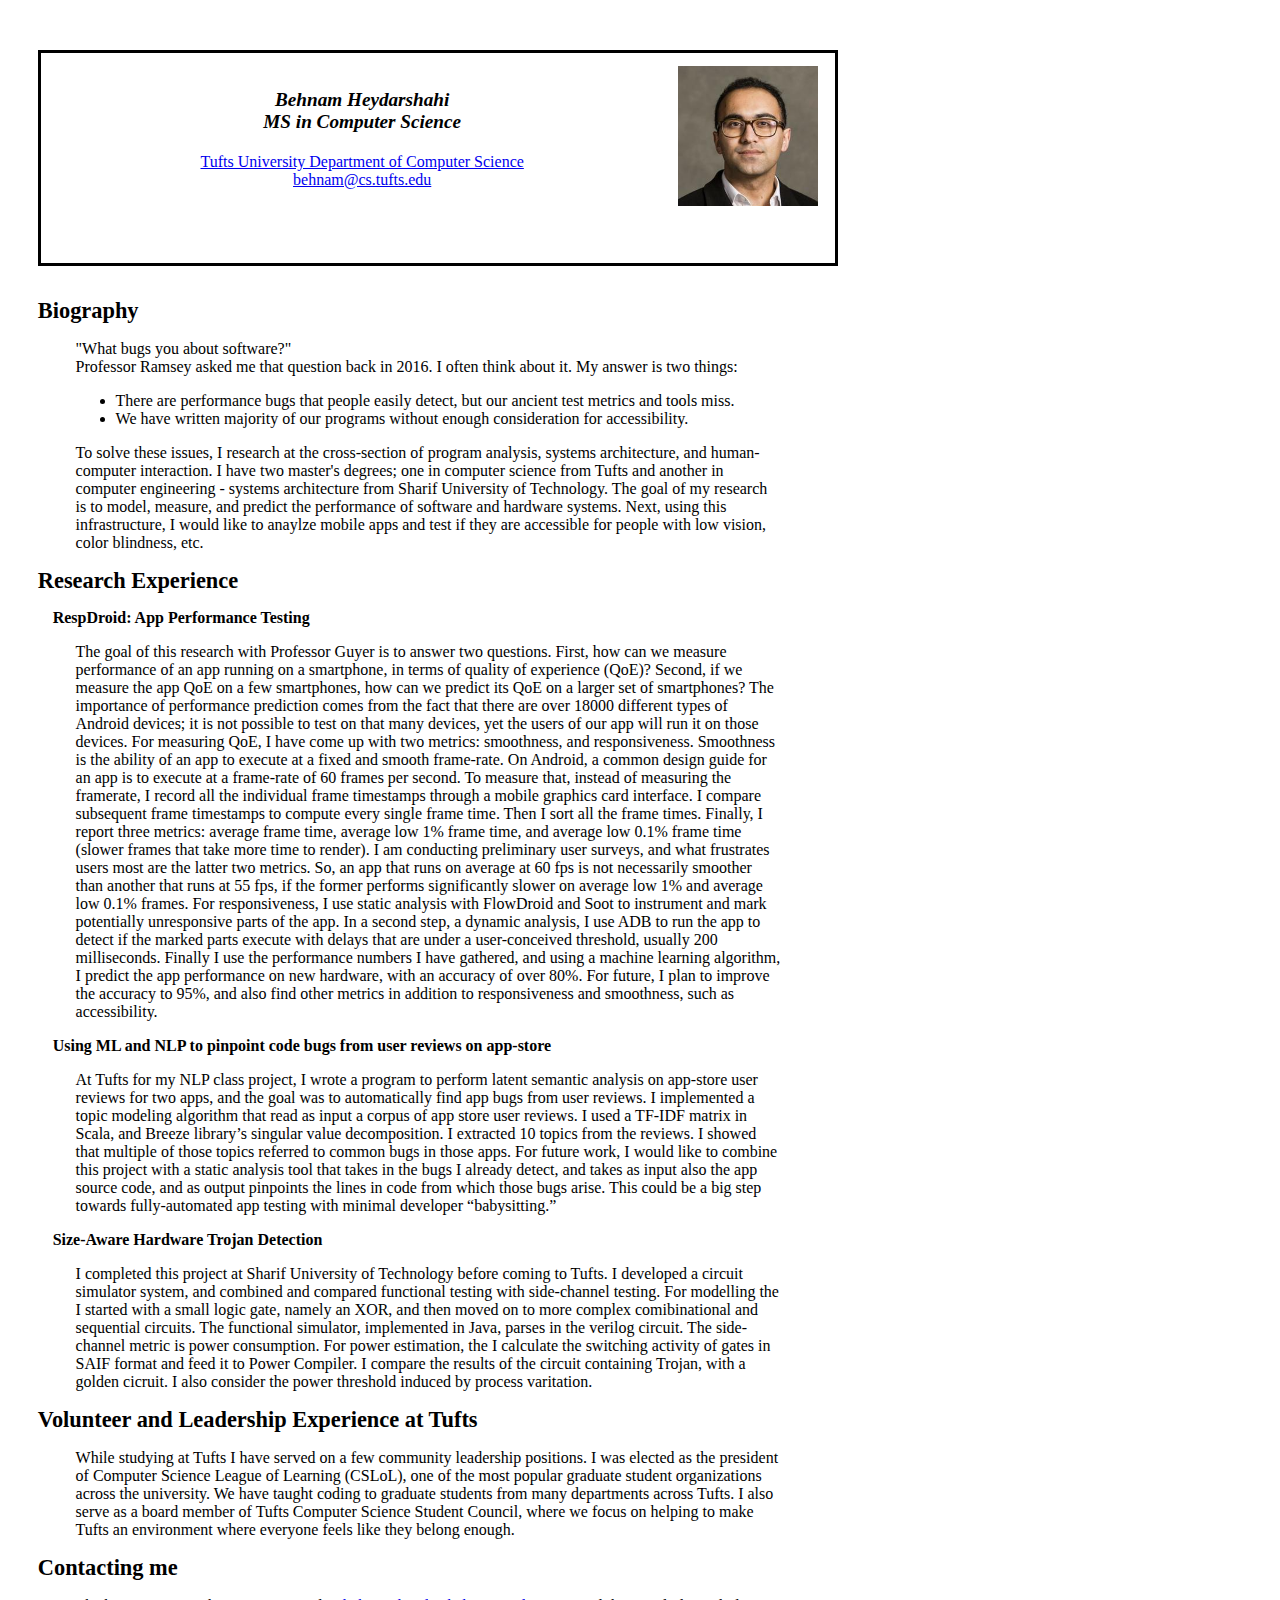
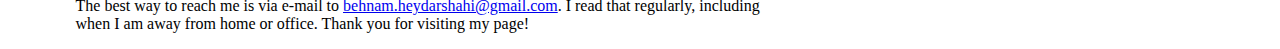
<file: index.html>
<!DOCTYPE html>
<!-- saved from url=(0046)file:///Users/behnam/tufts/homepage/index.html -->
<html lang="en"><head><meta http-equiv="Content-Type" content="text/html; charset=UTF-8">
 
<title>Behnam Heydarshahi's Homepage</title>
<link rel="stylesheet" type="text/css" href="./Behnam Heydarshahi&#39;s Homepage_files/behnam.css">
</head>
<body>

<p>&nbsp;</p>
<div class="headshot"><img src="./Behnam Heydarshahi&#39;s Homepage_files/behnam.jpg" alt="Behnam"></div>
<div class="headerdiv">
<h1>Behnam Heydarshahi<br>MS in Computer Science</h1>
<p><a href="http://www.cs.tufts.edu/">Tufts University Department of Computer Science</a> <br> <a href="mailto:behnam@cs.tufts.com">behnam@cs.tufts.edu</a></p>
</div>
<div class="main">
<h1 id="bio">Biography</h1>
<p>"What bugs you about software?" <br>Professor Ramsey asked me that question back in 2016. I often think about it. My answer is two things:
</p><ul>
  <li>There are performance bugs that people easily detect, but our ancient test metrics and tools miss.</li>
  <li>We have written majority of our programs without enough consideration for accessibility.</li>
</ul> 

<p></p>

<p>To solve these issues, I research at the cross-section of program analysis, systems architecture, and human-computer interaction. I have two master's degrees; one in computer science from Tufts and another in computer engineering - systems architecture from Sharif University of Technology. The goal of my research is to model, measure, and predict the performance of software and hardware systems. Next, using this infrastructure, I would like to anaylze mobile apps and test if they are accessible for people with low vision, color blindness, etc.</p>

<h1 id="research">Research Experience</h1>
<h2 id="respdroid">RespDroid: App Performance Testing</h2>
<p>The goal of this research with Professor Guyer is to answer two questions. First, how can we measure performance of an app running on a smartphone, in terms of quality of experience (QoE)? Second, if we measure the app QoE on a few smartphones, how can we predict its QoE on a larger set of smartphones? The importance of performance prediction comes from the fact that there are over 18000 different types of Android devices; it is not possible to test on that many devices, yet the users of our app will run it on those devices. For measuring QoE, I have come up with two metrics: smoothness, and responsiveness. Smoothness is the ability of an app to execute at a fixed and smooth frame-rate. On Android, a common design guide for an app is to execute at a frame-rate of 60 frames per second. To measure that, instead of measuring the framerate, I record all the individual frame timestamps through a mobile graphics card interface. I compare subsequent frame timestamps to compute every single frame time. Then I sort all the frame times. Finally, I report three metrics: average frame time, average low 1% frame time, and average low 0.1% frame time (slower frames that take more time to render). I am conducting preliminary user surveys, and what frustrates users most are the latter two metrics. So, an app that runs on average at 60 fps is not necessarily smoother than another that runs at 55 fps, if the former performs significantly slower on average low 1% and average low 0.1% frames. For responsiveness, I use static analysis with FlowDroid and Soot to instrument and mark potentially unresponsive parts of the app. In a second step, a dynamic analysis, I use ADB to run the app to detect if the marked parts execute with delays that are under a user-conceived threshold, usually 200 milliseconds. Finally I use the performance numbers I have gathered, and using a machine learning algorithm, I predict the app performance on new hardware, with an accuracy of over 80%. For future, I plan to improve the accuracy to 95%, and also find other metrics in addition to responsiveness and smoothness, such as accessibility.</p>
<h2 id="nlp">Using ML and NLP to pinpoint code bugs from user reviews on app-store</h2>
<p>At Tufts for my NLP class project, I wrote a program to perform latent semantic analysis on app-store user reviews for two apps, and the goal was to automatically find app bugs from user reviews. I implemented a topic modeling algorithm that read as input a corpus of app store user reviews. I used a TF-IDF matrix in Scala, and Breeze library’s singular value decomposition. I extracted 10 topics from the reviews. I showed that multiple of those topics referred to common bugs in those apps. For future work, I would like to combine this project with a static analysis tool that takes in the bugs I already detect, and takes as input also the app source code, and as output pinpoints the lines in code from which those bugs arise. This could be a big step towards fully-automated app testing with minimal developer “babysitting.”</p>
<h2 id="security">Size-Aware Hardware Trojan Detection</h2><p>I completed this project at Sharif University of Technology before coming to Tufts. I developed a circuit simulator system, and combined and compared functional testing with side-channel testing. For modelling the I started with a small logic gate, namely an XOR, and then moved on to more complex comibinational and sequential circuits. The functional simulator, implemented in Java, parses in the verilog circuit. The side-channel metric is power consumption. For power estimation, the I calculate the switching activity of gates in SAIF format and feed it to Power Compiler. I compare the results of the circuit containing Trojan, with a golden cicruit. I also consider the power threshold induced by process varitation. </p><h1 id="service">Volunteer and Leadership Experience at Tufts</h1>
<p>While studying at Tufts I have served on a few community leadership positions. I was elected as the president of Computer Science League of Learning (CSLoL), one of the most popular graduate student organizations across the university. We have taught coding to graduate students from many departments across Tufts. I also serve as a board member of Tufts Computer Science Student Council, where we focus on helping to make Tufts an environment where everyone feels like they belong enough.</p>
<h1 id="contact">Contacting me</h1>
<p>The best way to reach me is via e-mail to <a href="mailto:behnam.heydarshahi@gmail.com">behnam.heydarshahi@gmail.com</a>. I read that regularly, including when I am away from home or office. Thank you for visiting my page!</p>
</div>


</body></html>
</file>
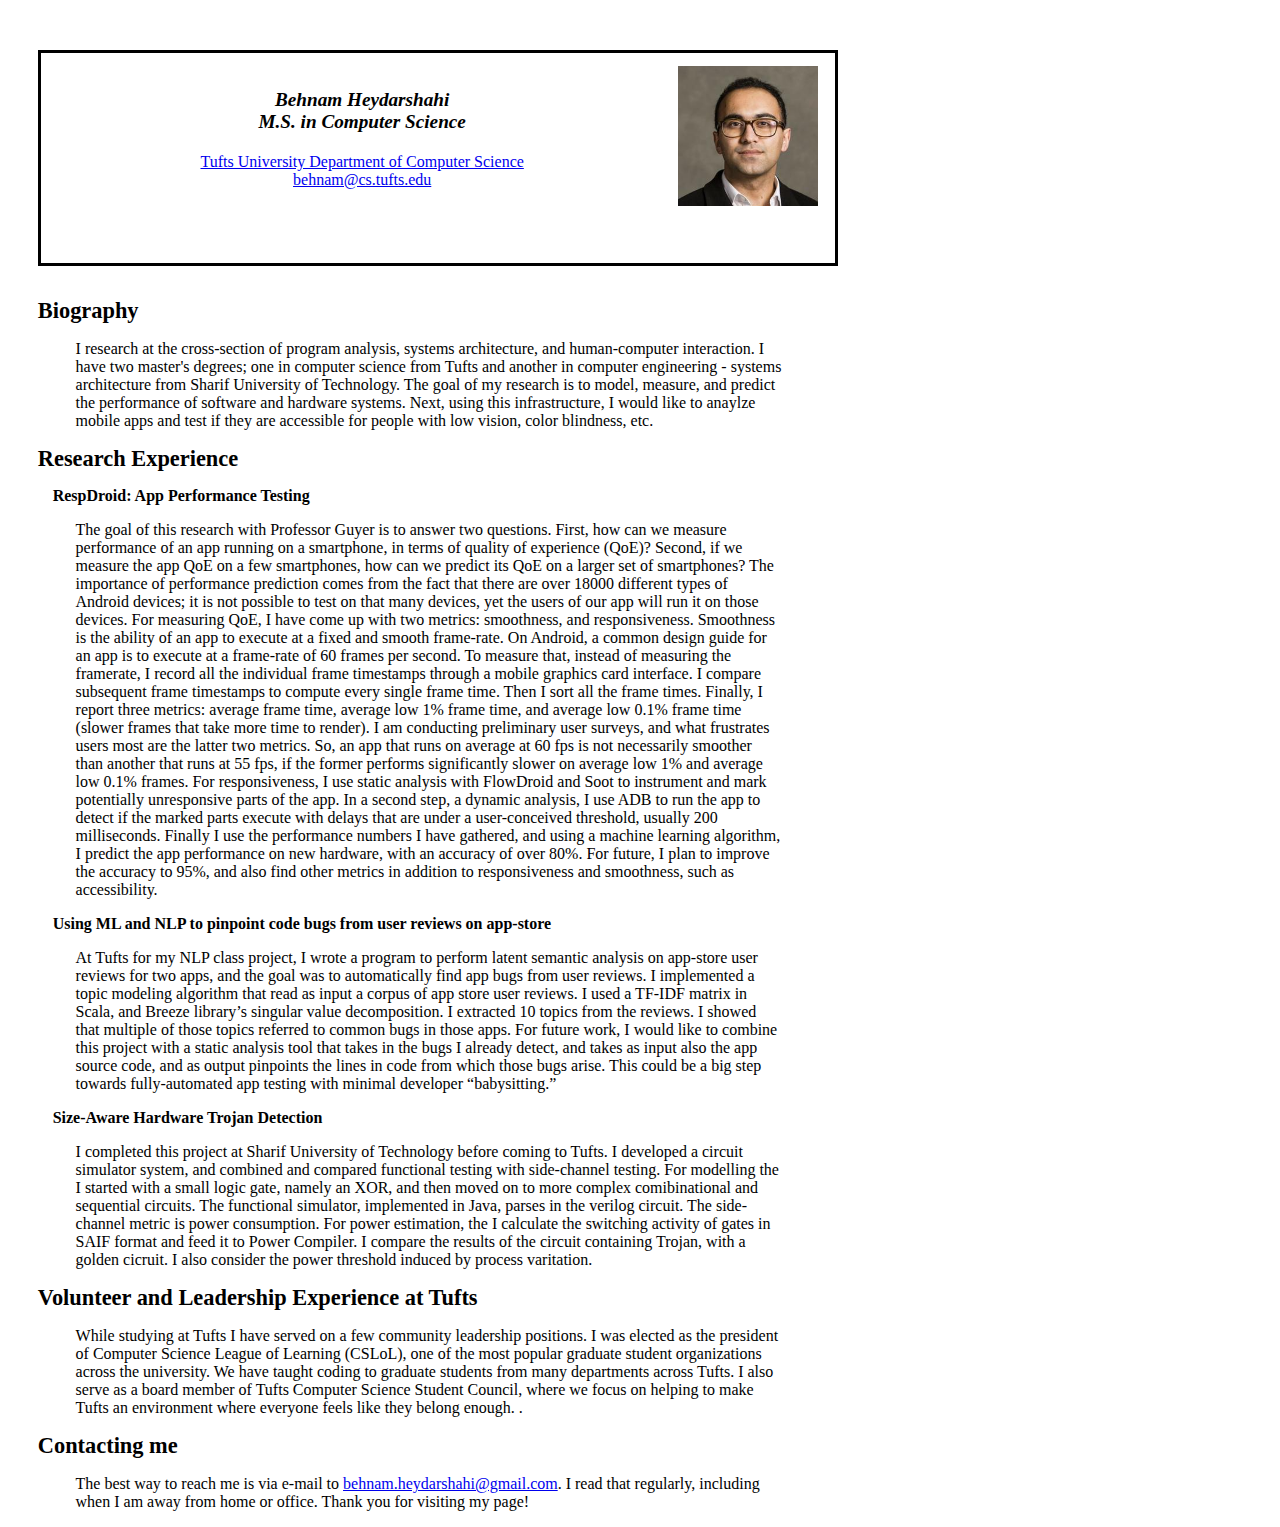
<file: indx.html>
<!DOCTYPE HTML>
<html lang="en">
<head>
<meta charset="utf-8"> 
<title>Behnam Heydarshahi's Homepage</title>
<link rel="stylesheet" type="text/css" href="behnam.css" /> <!–– The CSS file is courtesy of professor Noah Mendelsohn ––>
</head>
<body>

<p>&nbsp;</p>
<div class="headshot"><img src="behnam.jpg" alt="Behnam" /></div>
<div class="headerdiv">
<h1>Behnam Heydarshahi<br />M.S. in Computer Science</h1>
<p><a href="http://www.cs.tufts.edu/">Tufts University Department of Computer Science</a> <br /> <a href="mailto:behnam@cs.tufts.com">behnam@cs.tufts.edu</a></p>
</div>
<div class="main">
<h1 id="bio">Biography</h1>
<p>I research at the cross-section of program analysis, systems architecture, and human-computer interaction. I have two master's degrees; one in computer science from Tufts and another in computer engineering - systems architecture from Sharif University of Technology. The goal of my research is to model, measure, and predict the performance of software and hardware systems. Next, using this infrastructure, I would like to anaylze mobile apps and test if they are accessible for people with low vision, color blindness, etc.</p>
<h1 id="research">Research Experience</h1>
<h2 id="respdroid">RespDroid: App Performance Testing</h2>
<p>The goal of this research with Professor Guyer is to answer two questions. First, how can we measure performance of an app running on a smartphone, in terms of quality of experience (QoE)? Second, if we measure the app QoE on a few smartphones, how can we predict its QoE on a larger set of smartphones? The importance of performance prediction comes from the fact that there are over 18000 different types of Android devices; it is not possible to test on that many devices, yet the users of our app will run it on those devices. For measuring QoE, I have come up with two metrics: smoothness, and responsiveness. Smoothness is the ability of an app to execute at a fixed and smooth frame-rate. On Android, a common design guide for an app is to execute at a frame-rate of 60 frames per second. To measure that, instead of measuring the framerate, I record all the individual frame timestamps through a mobile graphics card interface. I compare subsequent frame timestamps to compute every single frame time. Then I sort all the frame times. Finally, I report three metrics: average frame time, average low 1% frame time, and average low 0.1% frame time (slower frames that take more time to render). I am conducting preliminary user surveys, and what frustrates users most are the latter two metrics. So, an app that runs on average at 60 fps is not necessarily smoother than another that runs at 55 fps, if the former performs significantly slower on average low 1% and average low 0.1% frames. For responsiveness, I use static analysis with FlowDroid and Soot to instrument and mark potentially unresponsive parts of the app. In a second step, a dynamic analysis, I use ADB to run the app to detect if the marked parts execute with delays that are under a user-conceived threshold, usually 200 milliseconds. Finally I use the performance numbers I have gathered, and using a machine learning algorithm, I predict the app performance on new hardware, with an accuracy of over 80%. For future, I plan to improve the accuracy to 95%, and also find other metrics in addition to responsiveness and smoothness, such as accessibility.</p>
<h2 id="nlp">Using ML and NLP to pinpoint code bugs from user reviews on app-store</h2>
<p>At Tufts for my NLP class project, I wrote a program to perform latent semantic analysis on app-store user reviews for two apps, and the goal was to automatically find app bugs from user reviews. I implemented a topic modeling algorithm that read as input a corpus of app store user reviews. I used a TF-IDF matrix in Scala, and Breeze library&rsquo;s singular value decomposition. I extracted 10 topics from the reviews. I showed that multiple of those topics referred to common bugs in those apps. For future work, I would like to combine this project with a static analysis tool that takes in the bugs I already detect, and takes as input also the app source code, and as output pinpoints the lines in code from which those bugs arise. This could be a big step towards fully-automated app testing with minimal developer &ldquo;babysitting.&rdquo;</p>
<h2 id="security">Size-Aware Hardware Trojan Detection</h2>
<p>I completed this project at Sharif University of Technology before coming to Tufts. I developed a circuit simulator system, and combined and compared functional testing with side-channel testing. For modelling the I started with a small logic gate, namely an XOR, and then moved on to more complex comibinational and sequential circuits. The functional simulator, implemented in Java, parses in the verilog circuit. The side-channel metric is power consumption. For power estimation, the I calculate the switching activity of gates in SAIF format and feed it to Power Compiler. I compare the results of the circuit containing Trojan, with a golden cicruit. I also consider the power threshold induced by process varitation.</p>

<h1 id="service">Volunteer and Leadership Experience at Tufts</h1>
<p>While studying at Tufts I have served on a few community leadership positions. I was elected as the president of Computer Science League of Learning (CSLoL), one of the most popular graduate student organizations across the university. We have taught coding to graduate students from many departments across Tufts. I also serve as a board member of Tufts Computer Science Student Council, where we focus on helping to make Tufts an environment where everyone feels like they belong enough. .</p>
<h1 id="contact">Contacting me</h1>
<p>The best way to reach me is via e-mail to <a href="mailto:behnam.heydarshahi@gmail.com">behnam.heydarshahi@gmail.com</a>. I read that regularly, including when I am away from home or office. Thank you for visiting my page!</p>
</div>
</body>
</html>
</file>
<file: behnam.css>
body {
	margin-left:1cm;
	margin-right:5;
	max-width:50em;
}

/* -------------------------------------------------------------

		Front matter

   ------------------------------------------------------------- */

.headshot {
	margin-left: 2em;
	margin-bottom: 1em;
	margin-top: 16px; /* try to center image vertically in div box */
	float: right;
	width: 160px; /* img.width + 20 to pad on right */
}

.headshot img {width:140px;}

div.headerdiv {
	margin-top:0.5em;
	text-align:center;
	margin-bottom:2em;
	padding-left:1cm;
	padding-top:0em;
	padding-left:1cm;
	padding-left:1cm;
	border:solid;
	min-height:210px; /* allow for photo */
}

div.headerdiv h1 {
	padding-top:1.2em;
	padding-bottom:0.2em;
	font-size:120%;
	font-style:italic;
}

div.headerdiv p {
}

.warningdiv {
	color:darkgreen;
	font-size:110%;
	border:solid;
	padding-left:1em;
	padding-right:1em;
}

/* -------------------------------------------------------------

		Main Body of Page

   ------------------------------------------------------------- */

div.main {
  	margin-right:7%;
	clear:both;
}
div.main h1 {
	font-size:140%;

}

div.main h2 {
	font-size:100%;
	margin-left:2%;
}
/* Paragraphs in the main body of the page */
div.main p, div.main ul {

 	margin-left:1cm; 

}

div.main blockquote {
	font-size:90%;
	font-face:sansserif;
	font-style:italic;
}

.address {
	padding-left:3em;
}
</file>
